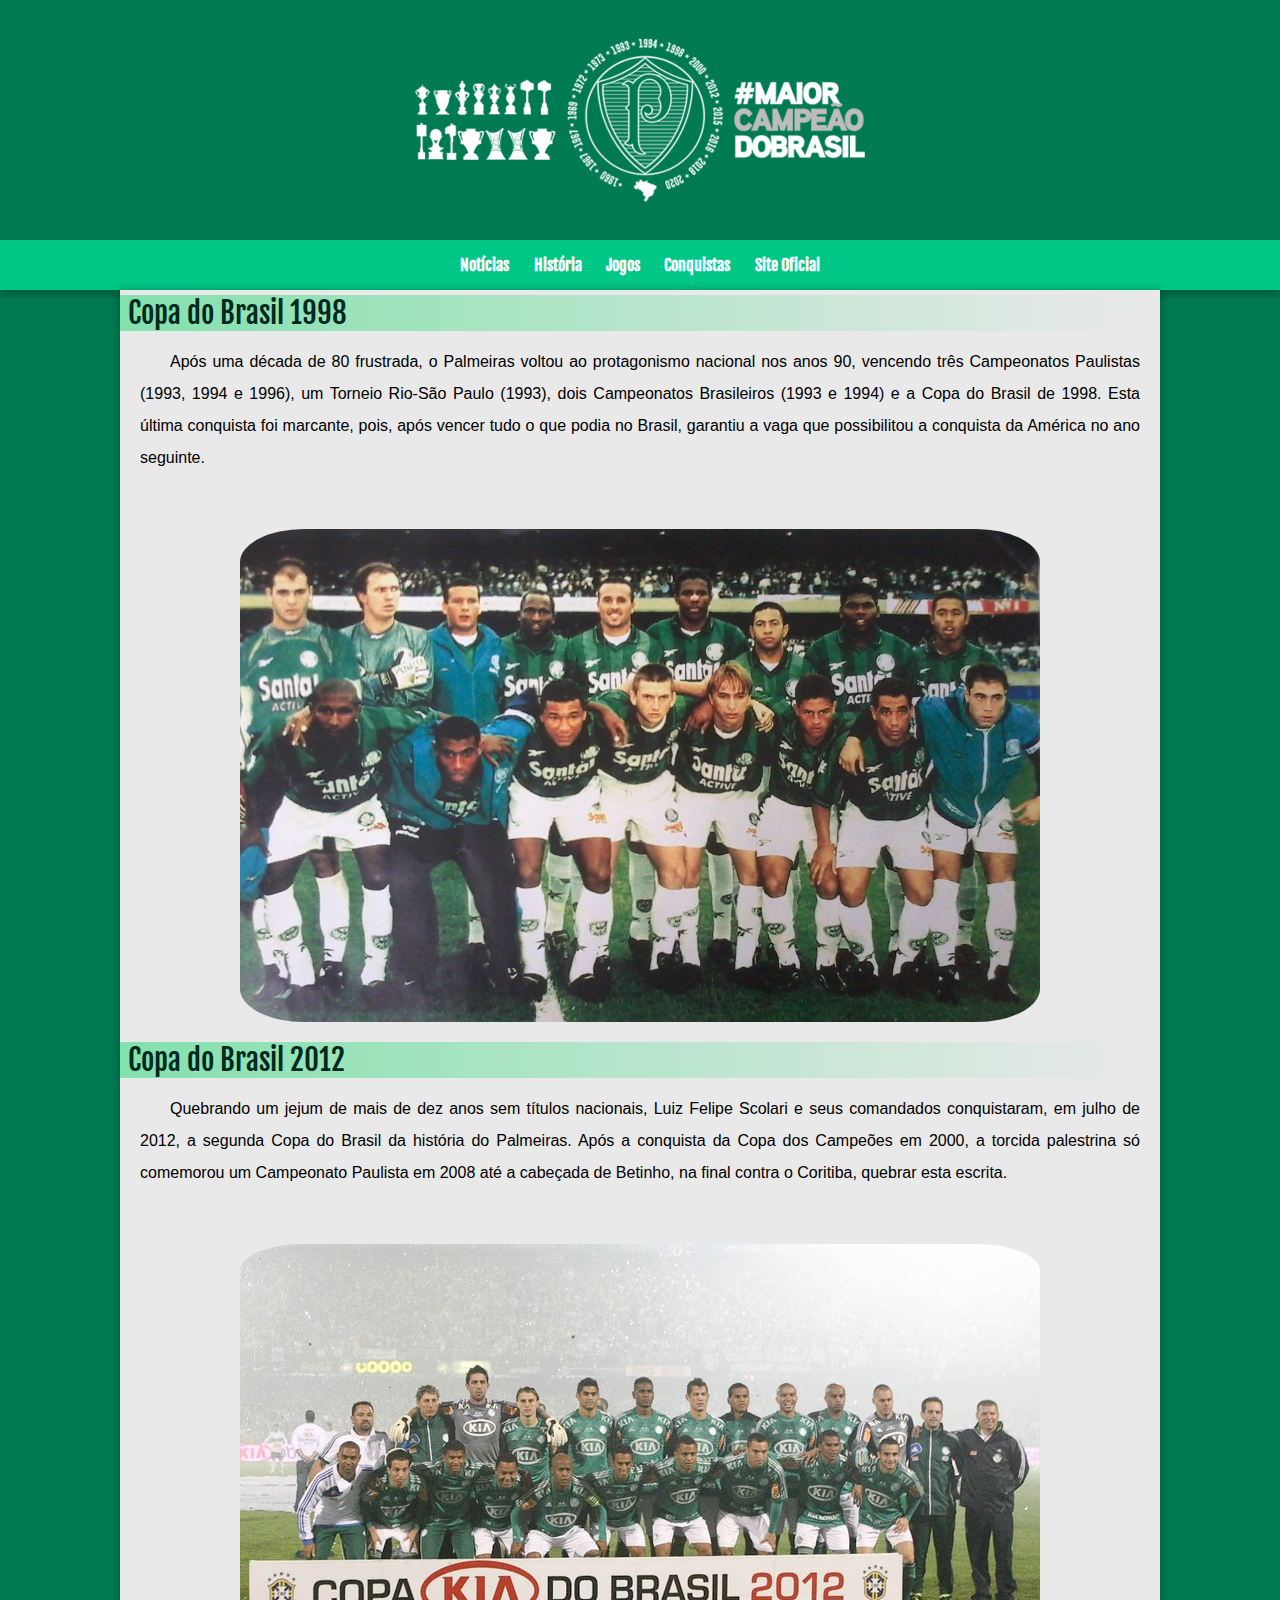
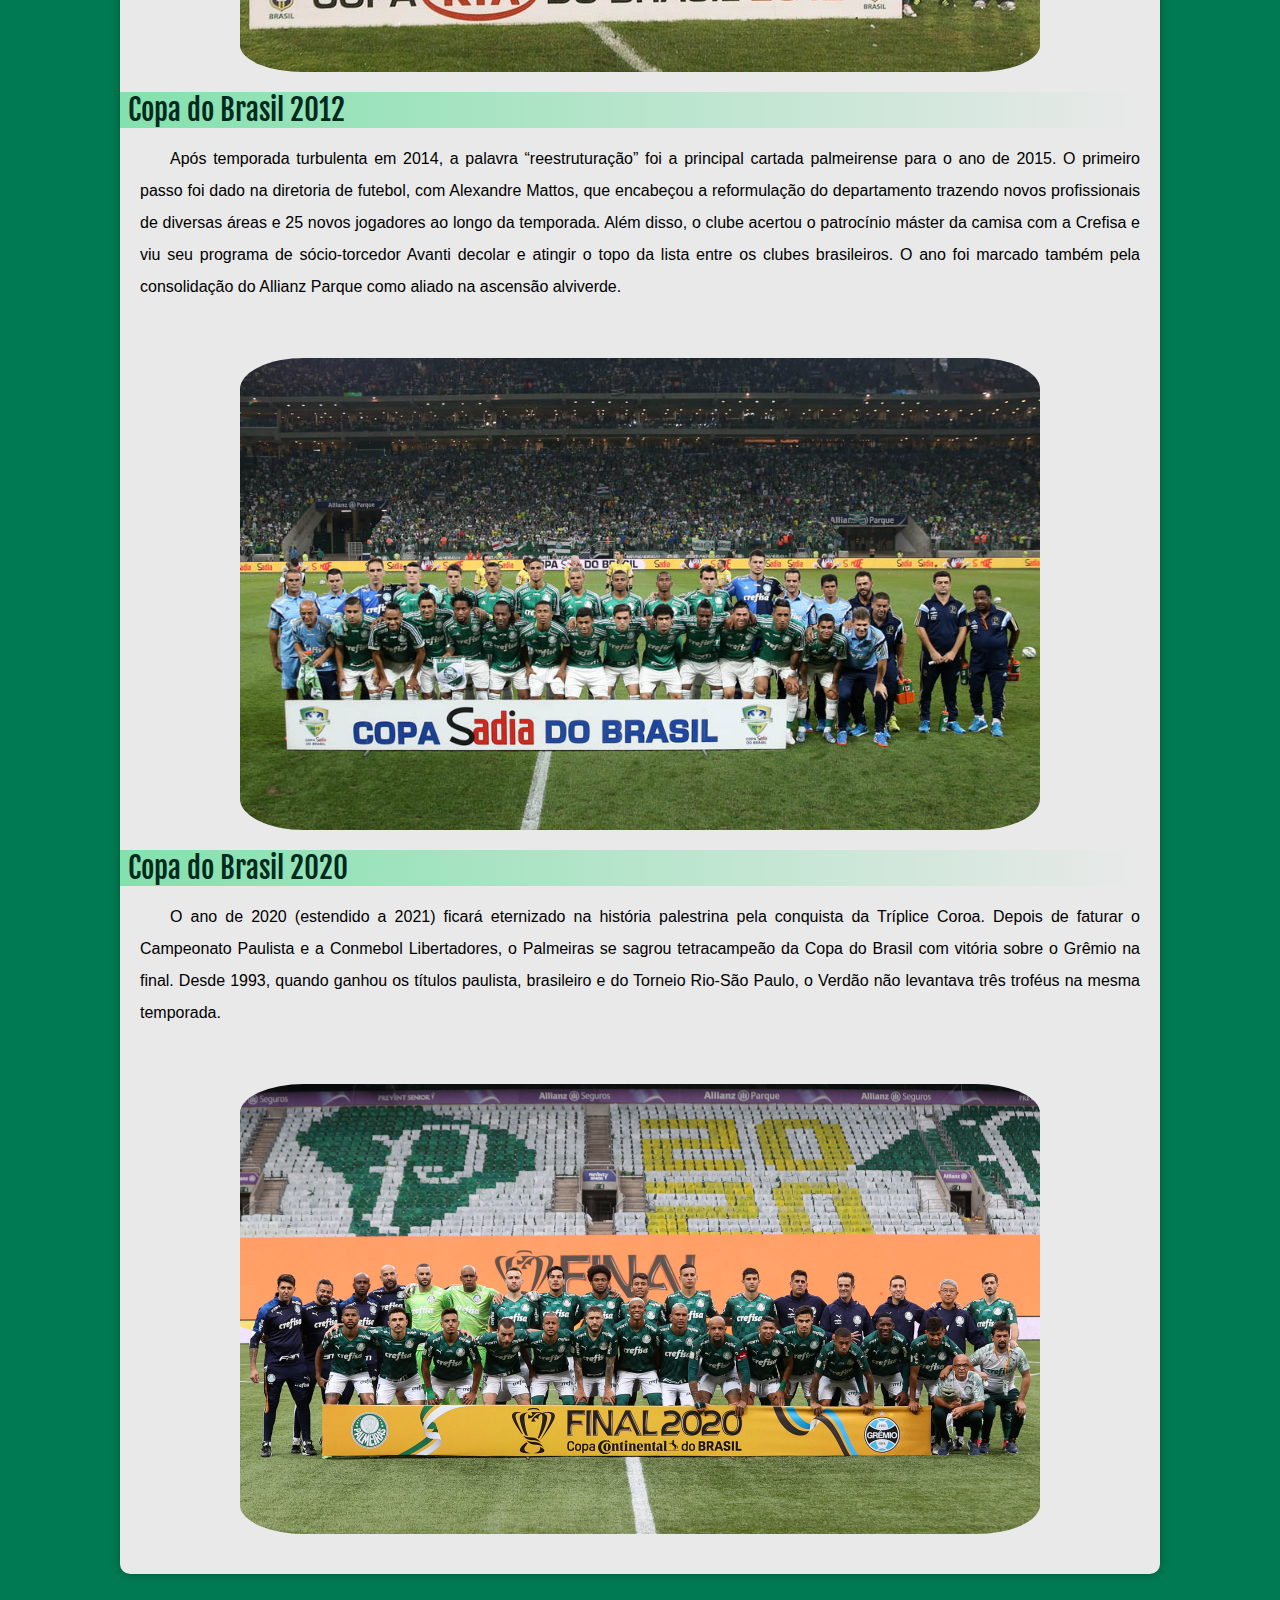
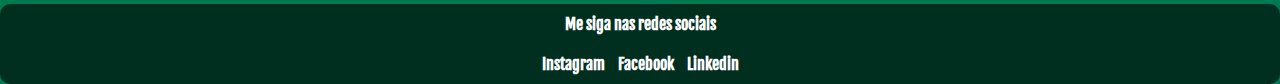
<file: copabrasil.html>
<!DOCTYPE html>
<html lang="pt-br">
<head>
    <meta charset="UTF-8">
    <meta http-equiv="X-UA-Compatible" content="IE=edge">
    <meta name="viewport" content="width=device-width, initial-scale=1.0">
    <title>Copa do Brasil</title>
    <link rel="shortcut icon" href="Palmeiras.ico" type="image/x-icon">
    <link rel="stylesheet" href="style.css">
</head>
<body>
    <header>

    </header>
    <nav>
        <a href="https://www.palmeiras.com.br/central-de-midia/noticias/" target="_blank">Notícias</a>
        <a href="https://www.palmeiras.com.br/historia/" target="_blank">História</a>
        <a href="https://www.palmeiras.com.br/calendario/" target="_blank">Jogos</a>
        <a href="https://www.palmeiras.com.br/sala-de-trofeus/" target="_blank">Conquistas</a>
        <a href="https://www.palmeiras.com.br/home/" target="_blank" class="site">Site Oficial</a>
    </nav>
    <main>
        <article>
            <div class="libertadores">
                <h2>Copa do Brasil 1998</h2>
            </div>
            <p>Após uma década de 80 frustrada, o Palmeiras voltou ao protagonismo nacional nos anos 90, vencendo três Campeonatos Paulistas (1993, 1994 e 1996), um Torneio Rio-São Paulo (1993), dois Campeonatos Brasileiros (1993 e 1994) e a Copa do Brasil de 1998. Esta última conquista foi marcante, pois, após vencer tudo o que podia no Brasil, garantiu a vaga que possibilitou a conquista da América no ano seguinte.</p>

            <img src="imagens/Copa-do-Brasil-1998.jpg" alt="copa 98">

            <h2>Copa do Brasil  2012</h2>
            <p>Quebrando um jejum de mais de dez anos sem títulos nacionais, Luiz Felipe Scolari e seus comandados conquistaram, em julho de 2012, a segunda Copa do Brasil da história do Palmeiras. Após a conquista da Copa dos Campeões em 2000, a torcida palestrina só comemorou um Campeonato Paulista em 2008 até a cabeçada de Betinho, na final contra o Coritiba, quebrar esta escrita.</p>

            <img src="imagens/Copa-do-Brasil-2012.jpg" alt="copa 2012">

            <h2>Copa do Brasil 2012</h2>
            <p>Após temporada turbulenta em 2014, a palavra “reestruturação” foi a principal cartada palmeirense para o ano de 2015. O primeiro passo foi dado na diretoria de futebol, com Alexandre Mattos, que encabeçou a reformulação do departamento trazendo novos profissionais de diversas áreas e 25 novos jogadores ao longo da temporada. Além disso, o clube acertou o patrocínio máster da camisa com a Crefisa e viu seu programa de sócio-torcedor Avanti decolar e atingir o topo da lista entre os clubes brasileiros. O ano foi marcado também pela consolidação do Allianz Parque como aliado na ascensão alviverde.</p>

            <img src="imagens/copa brasil 2015.jpg" alt="copa 2015">

            <h2>Copa do Brasil 2020</h2>
            <p>O ano de 2020 (estendido a 2021) ficará eternizado na história palestrina pela conquista da Tríplice Coroa. Depois de faturar o Campeonato Paulista e a Conmebol Libertadores, o Palmeiras se sagrou tetracampeão da Copa do Brasil com vitória sobre o Grêmio na final. Desde 1993, quando ganhou os títulos paulista, brasileiro e do Torneio Rio-São Paulo, o Verdão não levantava três troféus na mesma temporada.</p>

            <img src="imagens/copa 2020.jpg" alt="copa2020">
        </article>
        
    </main>
    <footer>
        <p>Me siga nas redes sociais</p>
        <br>
        <a href="https://www.instagram.com/rafael_oliiveira17" target="_blank">Instagram</a>
        <a href="https://www.facebook.com/rafa.abusado" target="_blank">Facebook</a>
        <a href="https://www.linkedin.com/in/rafael-oliveira-nogueira-b66a71237/" target="_blank">Linkedin</a>
    </footer>
</body>
</html>
</file>
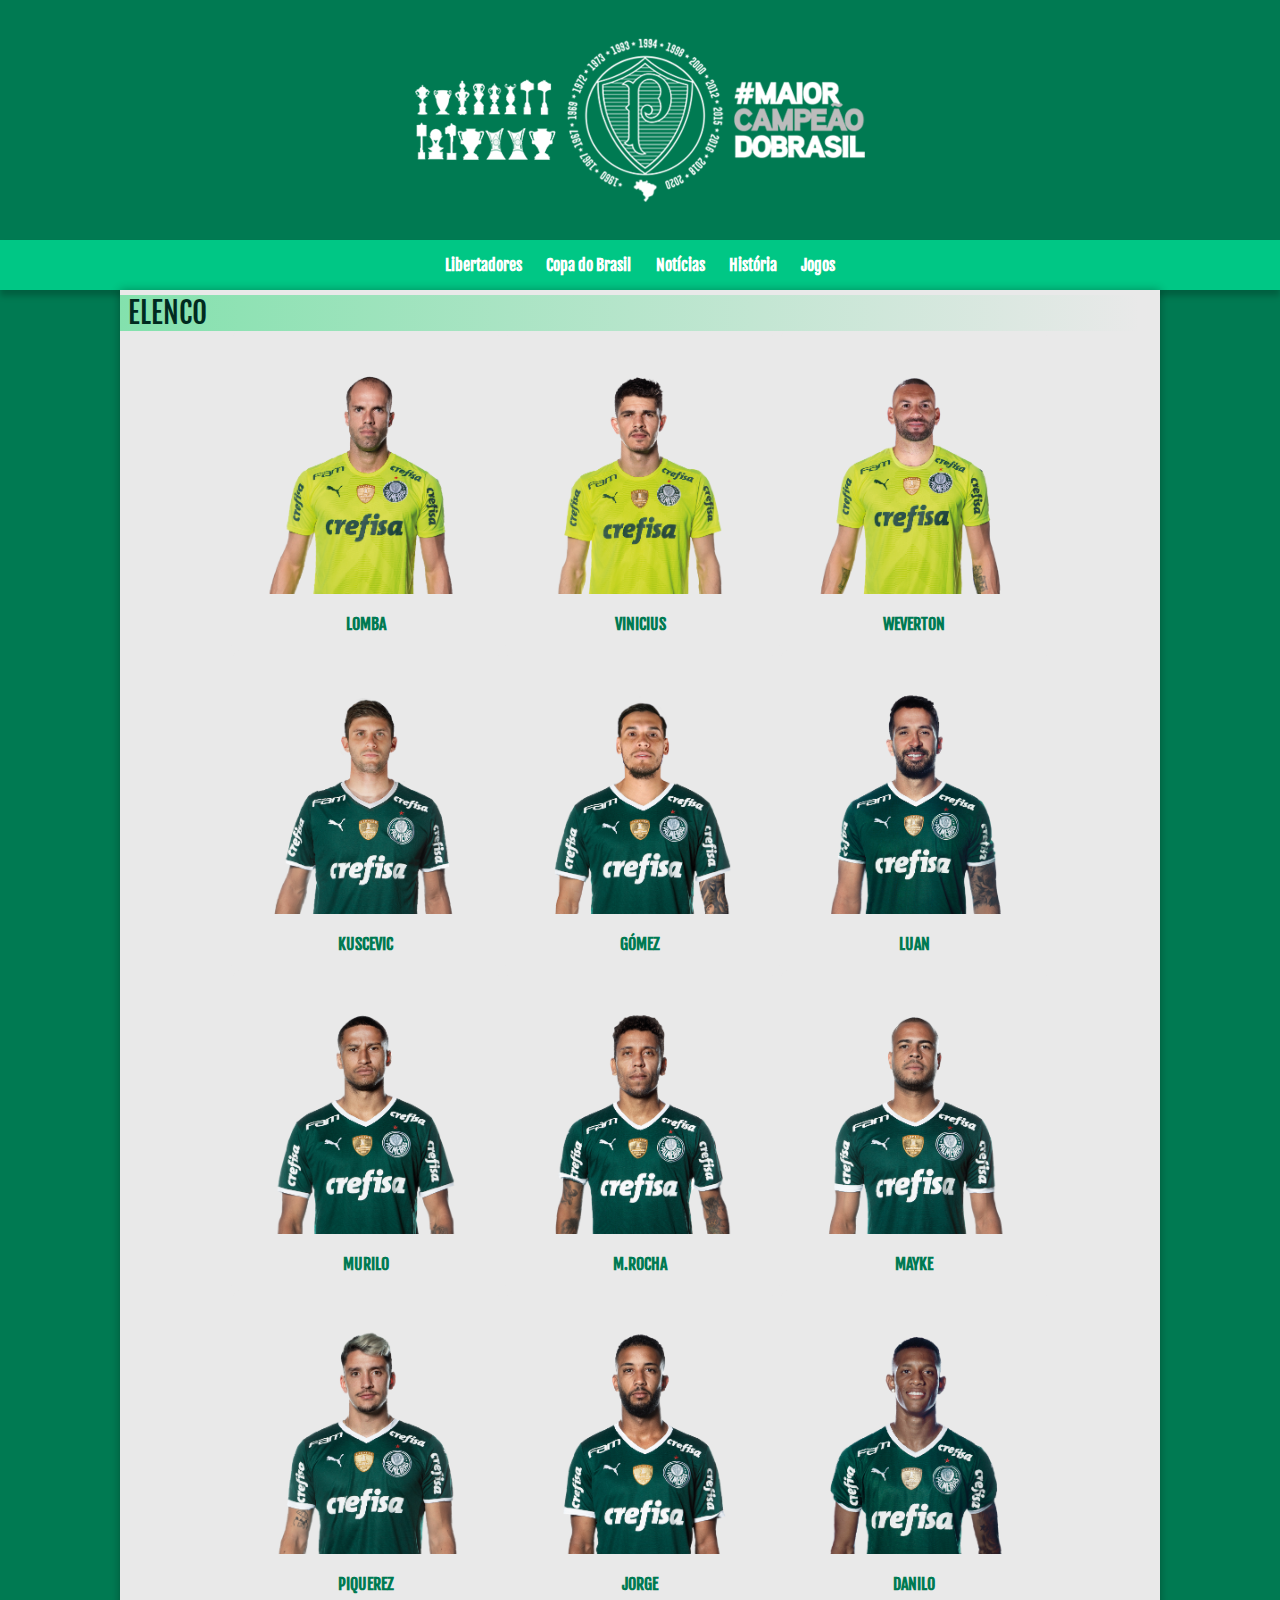
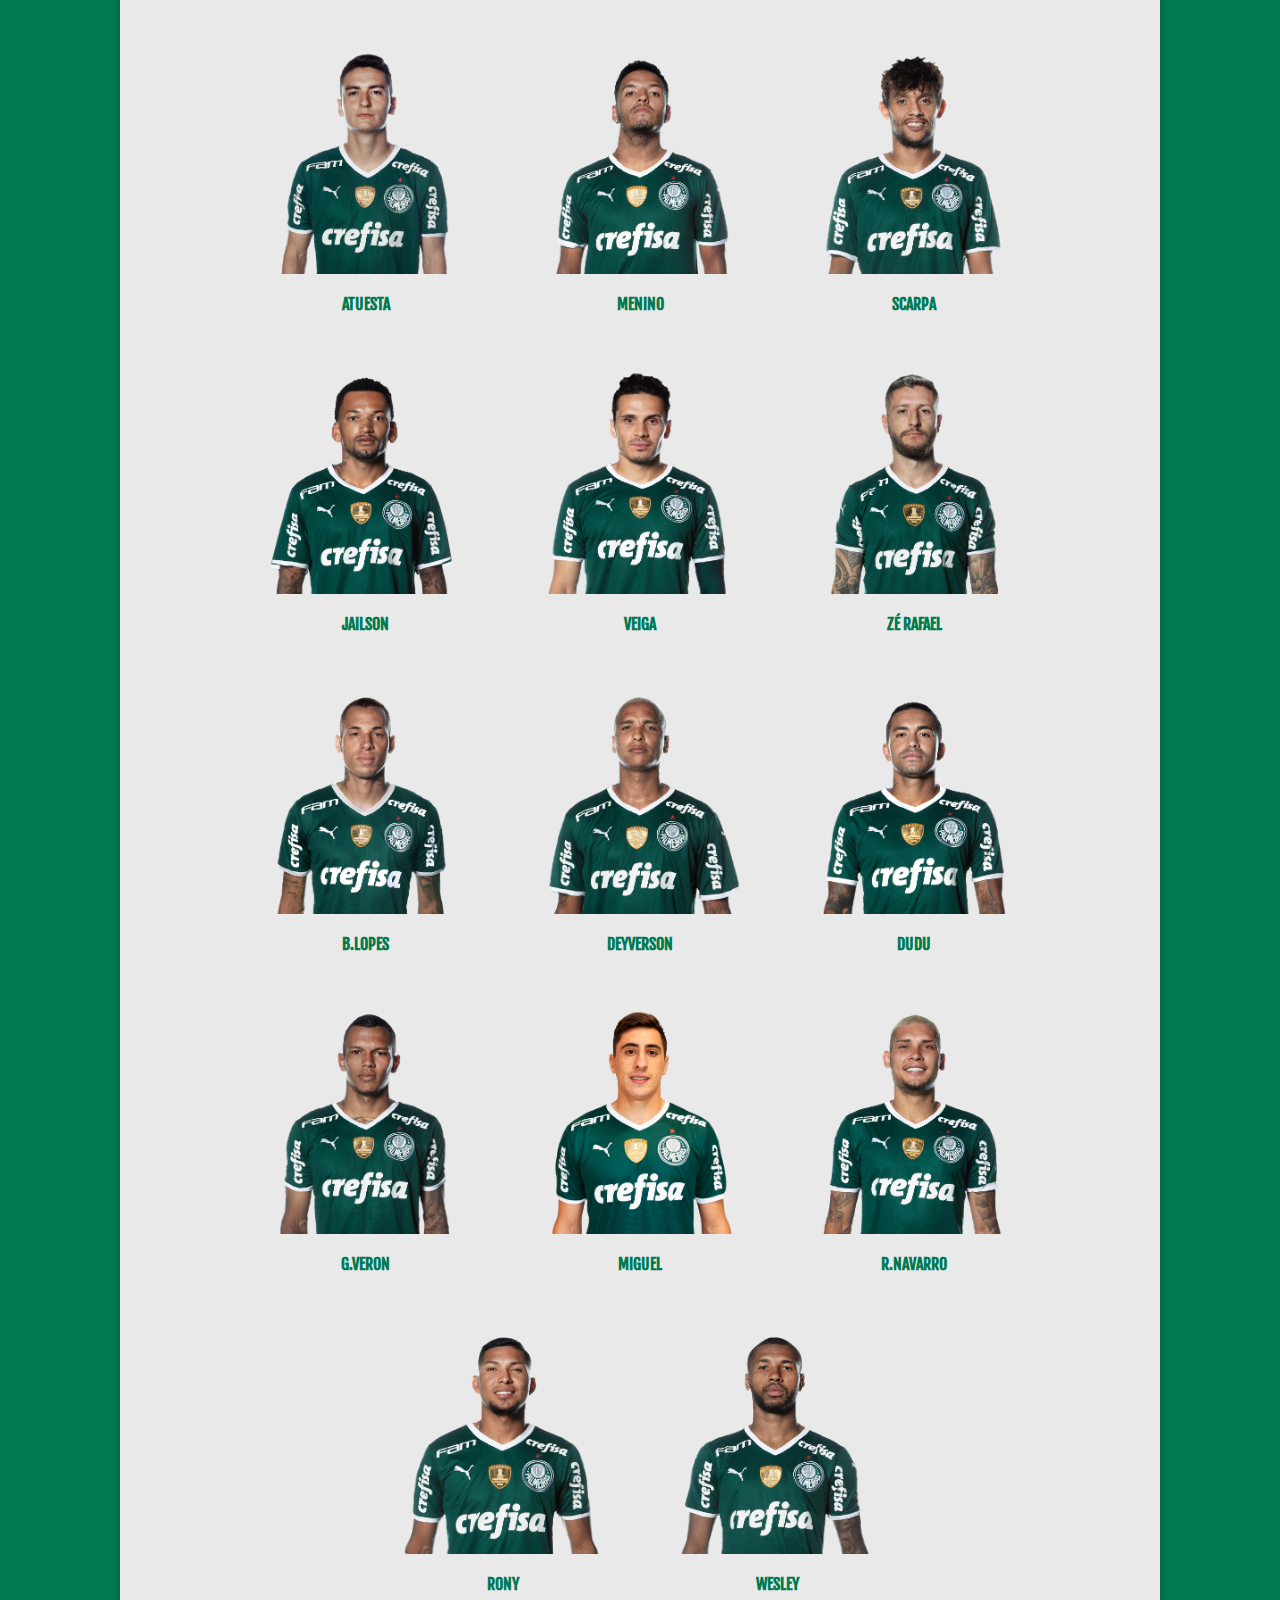
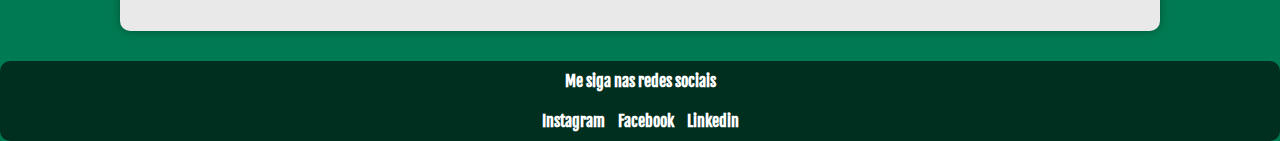
<file: elenco.html>
<!DOCTYPE html>
<html lang="pt-br">
<head>
    <meta charset="UTF-8">
    <meta http-equiv="X-UA-Compatible" content="IE=edge">
    <meta name="viewport" content="width=device-width, initial-scale=1.0">
    <title>Elenco</title>
    <link rel="shortcut icon" href="Palmeiras.ico" type="image/x-icon">
    <link rel="stylesheet" href="style.css">
</head>
    <body>

    <header>

    </header>
    <nav>
        <a href="index.html" target="_blank">Libertadores</a>
        <a href="copabrasil.html" target="_blank"> Copa do Brasil</a>
        <a href="https://www.palmeiras.com.br/central-de-midia/noticias/" target="_blank">Notícias</a>
        <a href="https://www.palmeiras.com.br/historia/" target="_blank">História</a>
        <a href="https://www.palmeiras.com.br/calendario/" target="_blank">Jogos</a>
    </nav>
    
        
            <main class="center">
        <article>
            <H2 class="titulo">ELENCO</H2>
            <div class="elenco"><img src="jogadores/M.-Lomba.png" alt="lomba"> <a href="https://www.palmeiras.com.br/jogador/?jogador=214178">LOMBA</a></div>

            <div class="elenco"><img src="jogadores/Vincius.png" alt="vinicios"><a href="https://www.palmeiras.com.br/jogador/?jogador=158864">VINICIUS</a></div>

            <div class="elenco"><img src="jogadores/Werverton-cópia.png" alt="weverton"><a href="https://www.palmeiras.com.br/jogador/?jogador=2284">WEVERTON</a></div>

            <div class="elenco"><img src="jogadores/B.-Kuscevic-cópia.png" alt="kuscevic"><a href="https://www.palmeiras.com.br/jogador/?jogador=178337">KUSCEVIC</a></div>

            <div class="elenco"><img src="jogadores/G.-Gómez-2.png" alt="gomes"><a href="https://www.palmeiras.com.br/jogador/?jogador=2297">GÓMEZ</a></div>

            <div class="elenco"><img src="jogadores/Luan-7.png" alt="luan"><a href="https://www.palmeiras.com.br/jogador/?jogador=2293">LUAN</a></div>

            <div class="elenco"><img src="jogadores/Murilo-1.png" alt="murilo"><a href="https://www.palmeiras.com.br/jogador/?jogador=215247">MURILO</a></div>

            <div class="elenco"><img src="jogadores/M.-Rocha-2.png" alt="rocha"><a href="https://www.palmeiras.com.br/jogador/?jogador=2282">M.ROCHA</a></div>

            <div class="elenco"><img src="jogadores/Mayke-7.png" alt="mayke"><a href="https://www.palmeiras.com.br/jogador/?jogador=2289">MAYKE</a></div>

            <div class="elenco"><img src="jogadores/Piquerez.png" alt="piquerez"><a href="https://www.palmeiras.com.br/jogador/?jogador=200996">PIQUEREZ</a></div>

            <div class="elenco"><img src="jogadores/Jorge-3.png" alt="jorge"><a href="https://www.palmeiras.com.br/jogador/?jogador=200493">JORGE</a></div>

            <div class="elenco"><img src="jogadores/Danilo-10.png" alt="danilo"><a href="https://www.palmeiras.com.br/jogador/?jogador=175927">DANILO</a></div>

            <div class="elenco"><img src="jogadores/Atuesta.png" alt="atuesta"><a href="https://www.palmeiras.com.br/jogador/?jogador=214181">ATUESTA</a></div>

            <div class="elenco"><img src="jogadores/G.-Menino-2.png" alt="menino"><a href="https://www.palmeiras.com.br/jogador/?jogador=159297">MENINO</a></div>

            <div class="elenco"><img src="jogadores/G.-Scarpa-2.png" alt="scarpa"><a href="https://www.palmeiras.com.br/jogador/?jogador=2299">SCARPA</a></div>

            <div class="elenco"><img src="jogadores/Jailson-1.png" alt="jailson"><a href="https://www.palmeiras.com.br/jogador/?jogador=215114">JAILSON</a></div>

            <div class="elenco"><img src="jogadores/R.-Veiga-2.png" alt="veiga"><a href="https://www.palmeiras.com.br/jogador/?jogador=2304">VEIGA</a></div>

            <div class="elenco"><img src="jogadores/Ze-Rafael-1-1.png" alt="ze"><a href="https://www.palmeiras.com.br/jogador/?jogador=2294">ZÉ RAFAEL</a></div>

            <div class="elenco"><img src="jogadores/B.-Lopes.png" alt="breno"><a href="https://www.palmeiras.com.br/jogador/?jogador=179038">B.LOPES</a></div>

            <div class="elenco"><img src="jogadores/Deyverson-3.png" alt="deyverson"><a href="https://www.palmeiras.com.br/jogador/?jogador=2301">DEYVERSON</a></div>

            <div class="elenco"><img src="jogadores/Dudu-1-2.png" alt="dudu"><a href="https://www.palmeiras.com.br/jogador/?jogador=2285">DUDU</a></div>

            <div class="elenco"><img src="jogadores/G.-Veron-2.png" alt="veron"><a href="https://www.palmeiras.com.br/jogador/?jogador=159316">G.VERON</a></div>

            <div class="elenco"><img src="jogadores/miguel-merentiel-v2.png" alt="miguel"><a href="https://www.palmeiras.com.br/jogador/?jogador=222058">MIGUEL</a></div>

            <div class="elenco"><img src="jogadores/R.-Navarro.png" alt="navarro"><a href="https://www.palmeiras.com.br/jogador/?jogador=214567">R.NAVARRO</a></div>

            <div class="elenco"><img src="jogadores/Rony-9.png" alt="rony"><a href="https://www.palmeiras.com.br/jogador/?jogador=164942">RONY</a></div>

            <div class="elenco"><img src="jogadores/Wesley-1-3.png" alt="wesley"><a href="https://www.palmeiras.com.br/jogador/?jogador=159326">WESLEY</a></div>
        </article>
    </main>
    <footer>
        <p>Me siga nas redes sociais</p>
        <br>
        <a href="https://www.instagram.com/rafael_oliiveira17" target="_blank">Instagram</a>
        <a href="https://www.facebook.com/rafa.abusado" target="_blank">Facebook</a>
        <a href="https://www.linkedin.com/in/rafael-oliveira-nogueira-b66a71237/" target="_blank">Linkedin</a>
    </footer>
</body>
</html>
</file>
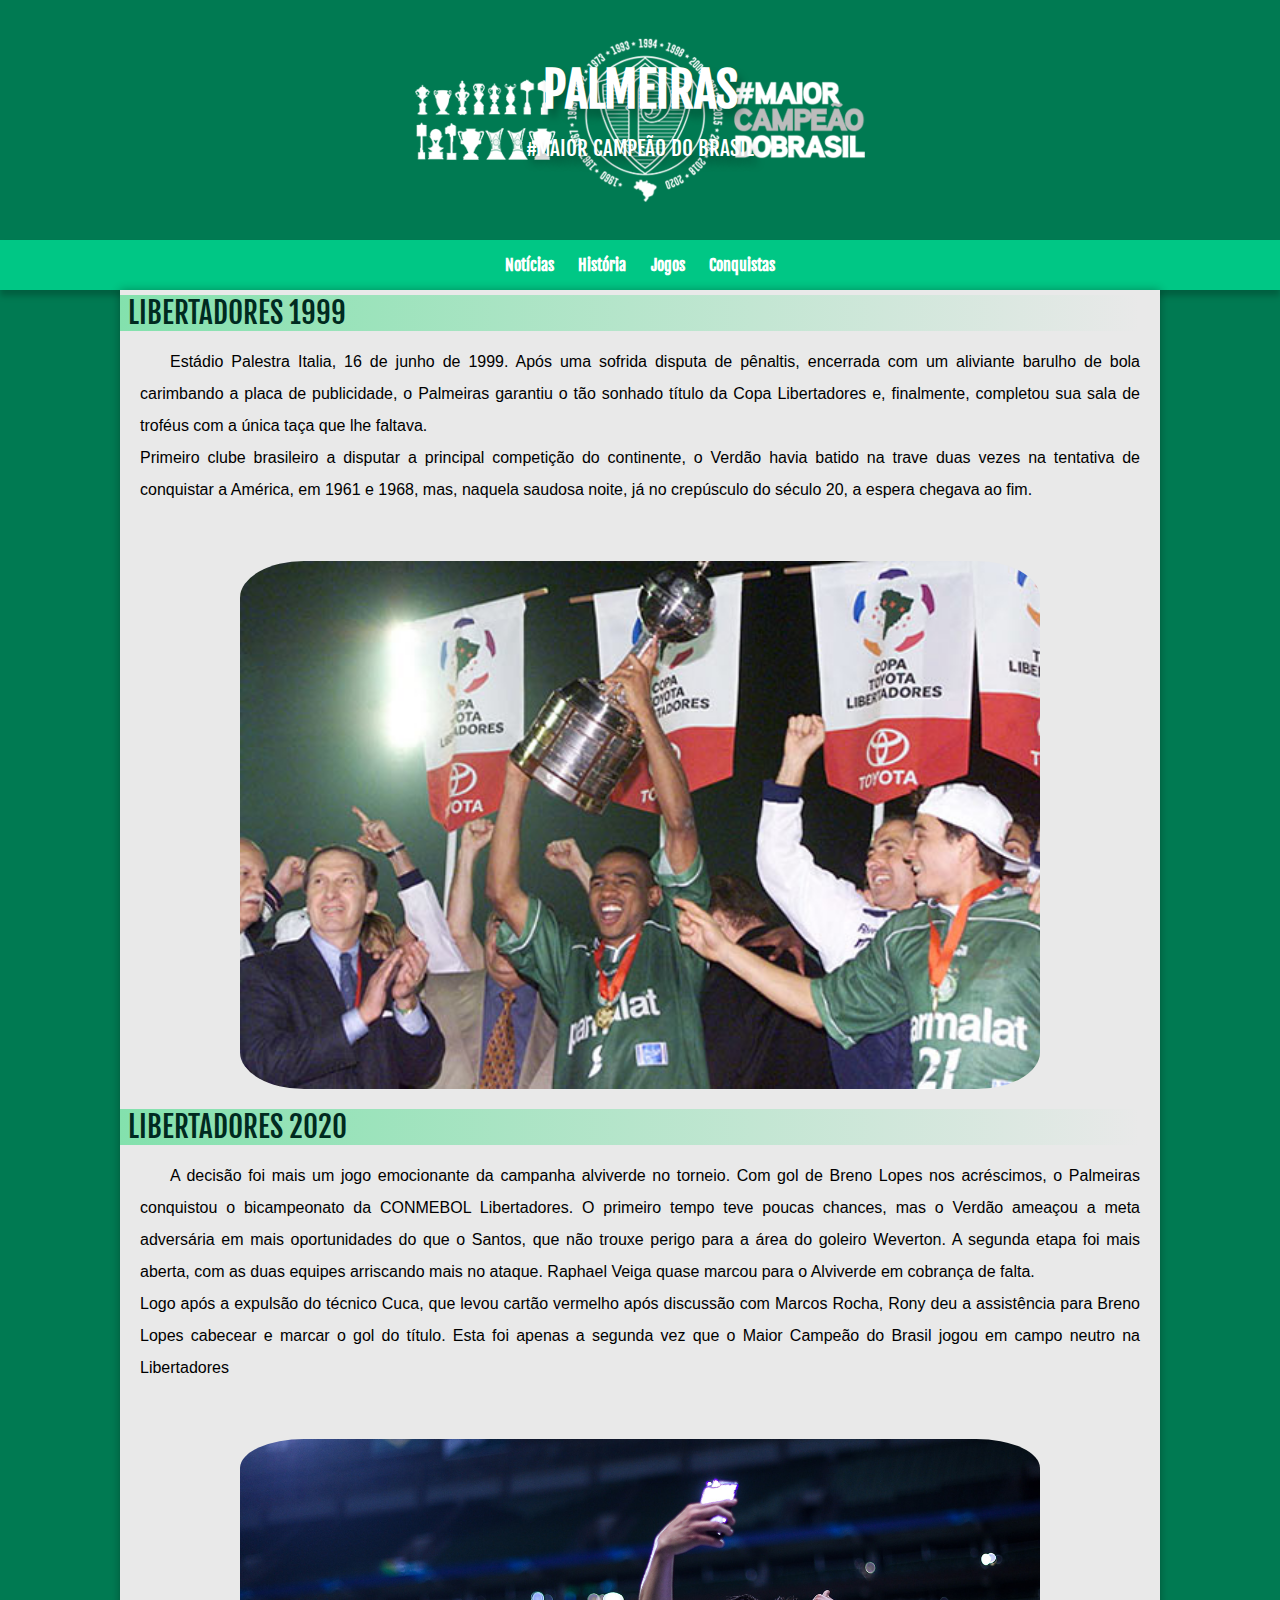
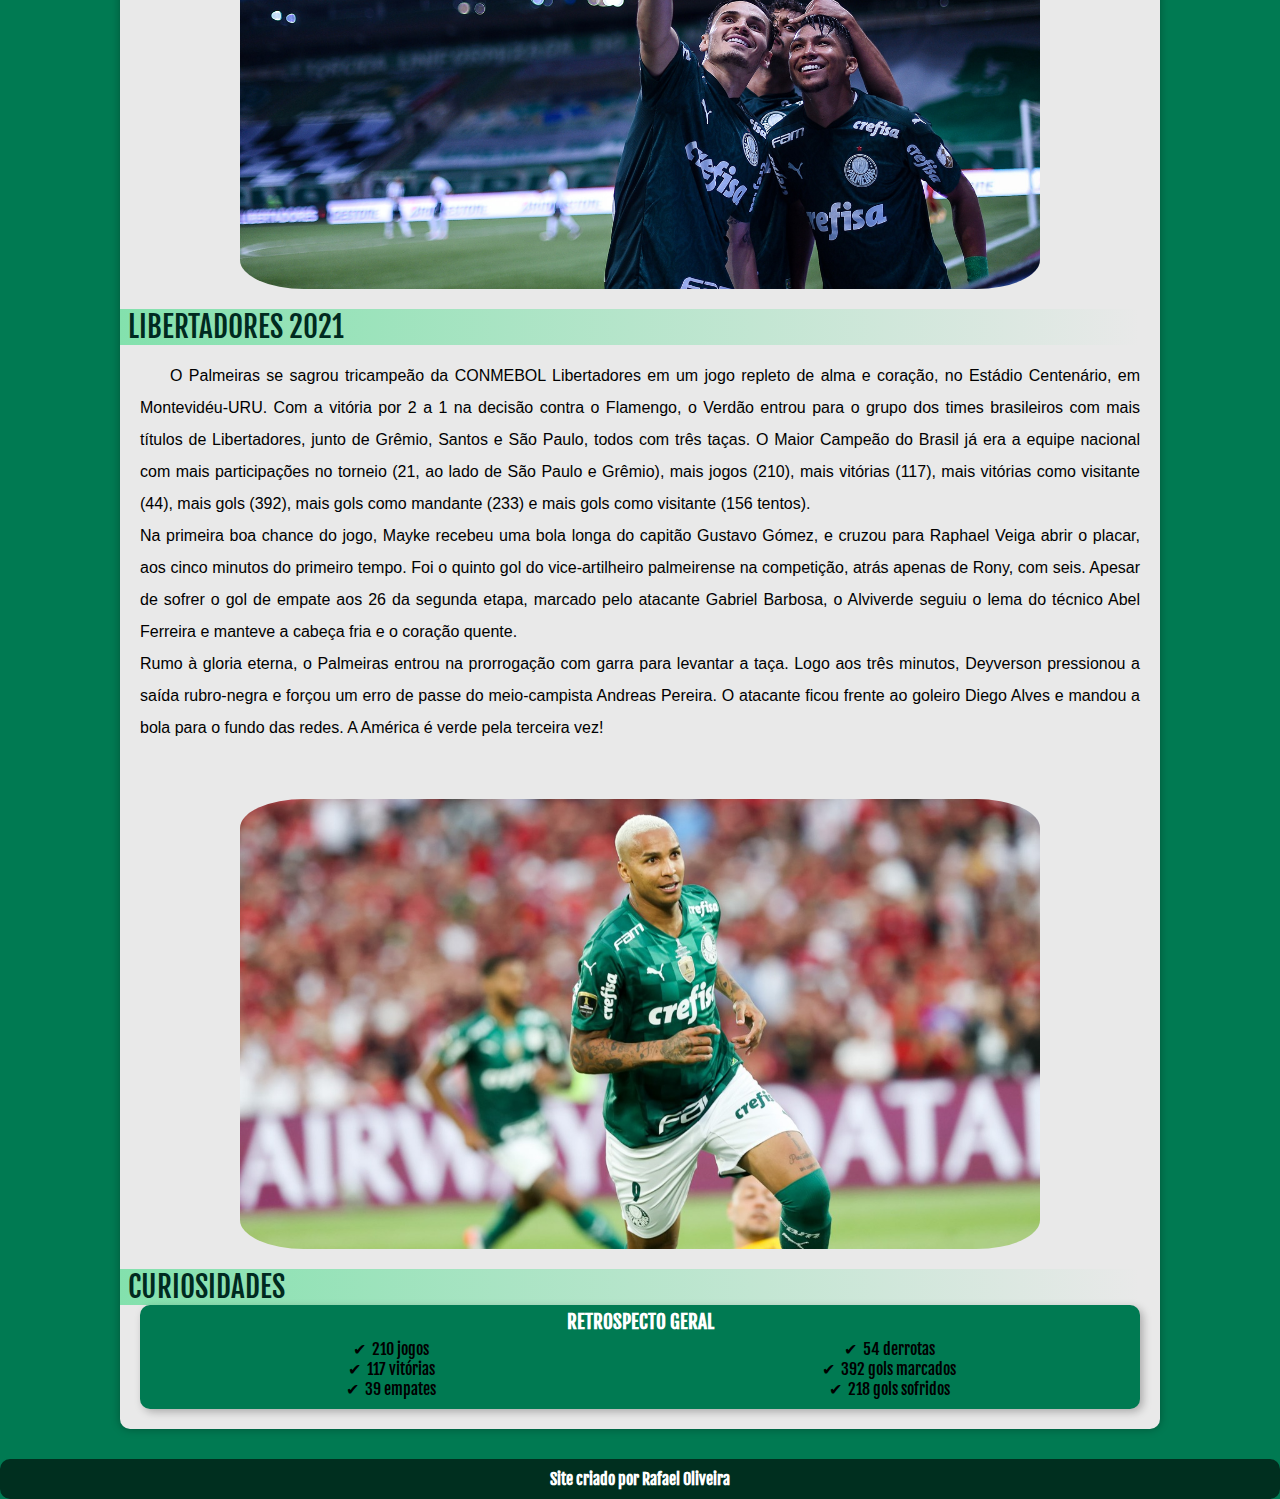
<file: index.html.html>
<!DOCTYPE html>
<html lang="pt-br">
<head>
    <meta charset="UTF-8">
    <meta http-equiv="X-UA-Compatible" content="IE=edge">
    <meta name="viewport" content="width=device-width, initial-scale=1.0">
    <title>Palmeiras</title>
    <link rel="shortcut icon" href="Palmeiras.ico" type="image/x-icon">
    <link rel="stylesheet" href="style.css">
</head>
<body>
    <header>
        <h1>PALMEIRAS</h1>
        <p>#MAIOR CAMPEÃO DO BRASIL</p>
    </header>
    <nav>
        <a href="https://www.palmeiras.com.br/central-de-midia/noticias/" target="_blank">Notícias</a>
        <a href="https://www.palmeiras.com.br/historia/" target="_blank">História</a>
        <a href="https://www.palmeiras.com.br/calendario/" target="_blank">Jogos</a>
        <a href="https://www.palmeiras.com.br/sala-de-trofeus/" target="_blank">Conquistas</a>
    </nav>
    <main>
        <article>
            <div class="libertadores">
                <h2>LIBERTADORES 1999</h2>
            </div>
            <p>Estádio Palestra Italia, 16 de junho de 1999. Após uma sofrida disputa de pênaltis, encerrada com um aliviante barulho de bola carimbando a placa de publicidade, o Palmeiras garantiu o tão sonhado título da Copa Libertadores e, finalmente, completou sua sala de troféus com a única taça que lhe faltava.
            <br>
            Primeiro clube brasileiro a disputar a principal competição do continente, o Verdão havia batido na trave duas vezes na tentativa de conquistar a América, em 1961 e 1968, mas, naquela saudosa noite, já no crepúsculo do século 20, a espera chegava ao fim.</p>

            <img src="libertadores 1999.jpeg" alt="libertadores1999">


            <h2>LIBERTADORES 2020</h2>
            <p>A decisão foi mais um jogo emocionante da campanha alviverde no torneio. Com gol de Breno Lopes nos acréscimos, o Palmeiras conquistou o bicampeonato da CONMEBOL Libertadores. O primeiro tempo teve poucas chances, mas o Verdão ameaçou a meta adversária em mais oportunidades do que o Santos, que não trouxe perigo para a área do goleiro Weverton. A segunda etapa foi mais aberta, com as duas equipes arriscando mais no ataque. Raphael Veiga quase marcou para o Alviverde em cobrança de falta.
            <br>
            Logo após a expulsão do técnico Cuca, que levou cartão vermelho após discussão com Marcos Rocha, Rony deu a assistência para Breno Lopes cabecear e marcar o gol do título. Esta foi apenas a segunda vez que o Maior Campeão do Brasil jogou em campo neutro na Libertadores </p>

            <img src="10a-rodada-libertad-par-07-staff-images-conmebol.jpg" alt="libertadores2020">

            <h2>LIBERTADORES 2021</h2>
            <p>O Palmeiras se sagrou tricampeão da CONMEBOL Libertadores em um jogo repleto de alma e coração, no Estádio Centenário, em Montevidéu-URU. Com a vitória por 2 a 1 na decisão contra o Flamengo, o Verdão entrou para o grupo dos times brasileiros com mais títulos de Libertadores, junto de Grêmio, Santos e São Paulo, todos com três taças. O Maior Campeão do Brasil já era a equipe nacional com mais participações no torneio (21, ao lado de São Paulo e Grêmio), mais jogos (210), mais vitórias (117), mais vitórias como visitante (44), mais gols (392), mais gols como mandante (233) e mais gols como visitante (156 tentos).
            <br>
            Na primeira boa chance do jogo, Mayke recebeu uma bola longa do capitão Gustavo Gómez, e cruzou para Raphael Veiga abrir o placar, aos cinco minutos do primeiro tempo. Foi o quinto gol do vice-artilheiro palmeirense na competição, atrás apenas de Rony, com seis. Apesar de sofrer o gol de empate aos 26 da segunda etapa, marcado pelo atacante Gabriel Barbosa, o Alviverde seguiu o lema do técnico Abel Ferreira e manteve a cabeça fria e o coração quente.
            <br>
            Rumo à gloria eterna, o Palmeiras entrou na prorrogação com garra para levantar a taça. Logo aos três minutos, Deyverson pressionou a saída rubro-negra e forçou um erro de passe do meio-campista Andreas Pereira. O atacante ficou frente ao goleiro Diego Alves e mandou a bola para o fundo das redes. A América é verde pela terceira vez!</p>

            <img src="deyverson-gol-final.jpeg" alt="deyverson">
            
            <h2>CURIOSIDADES</h2>
            <aside>
                
                <h3>RETROSPECTO GERAL</h3>
                <ul>
                    <li>210 jogos</li>
                    <li>117 vitórias</li>
                    <li>39 empates</li>
                    <li>54 derrotas</li>
                    <li>392 gols marcados</li>
                    <li>218 gols sofridos</li>
                </ul>
            </aside>
        </article>
    </main>

    <footer>
        <p>Site criado por Rafael Oliveira</p>
    </footer>
</body>
</html>
</file>
<file: style.css>
@charset "UTF-8";

@import url('https://fonts.googleapis.com/css2?family=Fjalla+One&display=swap');

:root{
    --cor0: #007A52;
    --cor1: #154737;
    --cor2: #002F1F;
    --cor3: #257A5E;
    --cor4: #00C785;

    --fonte-padrao: Arial, Verdana, Helvetica, sans-serif;
    --fonte-destaque: 'Fjalla One', sans-serif;
}

*{
    margin: 0px;
    padding: 0px;
}
body{
    background-color: var(--cor0);
    font-family: var(--fonte-padrao);
}

header{
    background-image: linear-gradient(to bottom, #002F1F, #257A5E, #00C785);
    min-height: 150px;
    text-align: center;
    padding-top: 60px;
    color: white;
    background-image: url('footer-tacas-maior-campeao-2020-1pq.png');
    background-position: center center;
    background-repeat: no-repeat;
    width: 100%;
    height: 20vh;
    
}

header h1{
    font-family: var(--fonte-destaque);
    font-size: 3em;
    font-weight: bolder;
    margin-bottom: 10px;
    text-shadow: 4px 8px 8px rgba(0, 0, 0, 0.274);
}

header p {
    font-family: var(--fonte-destaque);
    font-size: 1.3em;
    text-shadow: 4px 8px 8px rgba(0, 0, 0, 0.274);
    padding: 5px;
}

nav{
    background-color: var(--cor4);
    padding: 15px;
    box-shadow: 0px 6px 6px rgba(0, 0, 0, 0.219);
    margin: auto;
    text-align: center;
}
nav a {
    color: white;
    padding: 10px;
    border-radius: 5px;
    text-decoration: none;
    font-weight: bold;
    transition-duration: 0.5s;
    font-family: var(--fonte-destaque);
}
nav a:hover{
    background-color: var(--cor2);
    color: var(--cor4);
}


main{
    min-width: 300px;
    max-width: 1000px;
    margin: auto;
    margin-bottom: 30px;
    background-color: #E9E9E9;
    padding: 20px;
    box-shadow: 0px 0px 10px rgba(0, 0, 0, 0.308);
    border-bottom-left-radius: 10px;
    border-bottom-right-radius: 10px;
}

main h2{
    color: #002A20;
    font-family: var(--fonte-destaque);
    font-weight: normal;
    font-size: 1.8em;
    background-image: linear-gradient(to right, #83e1ad, transparent);
    text-indent: 8px;
    margin-left: -20px;
}

main p {
        margin: 15px 0px;
        text-align: justify;
        text-indent: 30px;
        font-size: 1em;
        line-height: 2em;
        padding-bottom: 20px;
    
}

main img{
    width: 80%;
    display: block;
    margin: auto;
    padding: 20px;
    border-radius: 10%;
    background-attachment: fixed;

}

div.libertadores{
    margin-top: -1.5%;
}

aside{
    background-color: #007A52;
    padding: 10px;
    border-radius: 10px;
    box-shadow: 3px 3px 8px rgba(0, 0, 0, 0.267);
}

aside > h3{
    color: white;
    padding: 5px;
    margin: -10px -10px 0px -10px;
    border-radius: 10px 10px 0px 0px;
    text-align: center;
    font-family: var(--fonte-destaque);
    
}

aside > ul {
    list-style-type: '\2714\00A0\00A0';
    list-style-position: inside;
    columns: 2;
    text-align: center;
    font-family: var(--fonte-destaque);

}

footer{
    background-color: var(--cor2);
    color: white;
    text-align: center;
    font-size: 0.8;
    padding: 5px;
    font-family: var(--fonte-destaque);
    border-radius: 10px;
    padding: 10px;
    padding-bottom: 10px;
    
}
footer a {
    color: white;
    text-decoration: none;
    padding: 5px;
    font-weight: bold;
    font-family: var(--fonte-destaque);
}

footer a:hover{
    color: var(--cor4);
}

footer p {
    font-size: 1em;
    font-weight: bold;
    text-align: center;
}

div.elenco{
    display: inline-block;
    border: 1px black;
    border-radius: 10px;
    padding: 10px;
    background-color: #E9E9E9;
    width: 250px;
    height: 300px;
    background-position: center center;
}

.center{
    text-align: center;
    column-width: 3;  
}
.elenco > p{
    text-align: center;
    font-family: var(--fonte-padrao);
    font-weight: bolder;
    color: white;
    padding: 1px;
    margin: auto;
}
.titulo{
    text-align: justify;
    margin-top: -1.5%;
}

.elenco > a {
    color: var(--cor0);
    padding: 5px;
    border-radius: 5px;
    text-decoration: none;
    font-weight: bold;
    transition-duration: 0.5s;
    font-family: var(--fonte-destaque);
}

.elenco a:hover{
    background-color: var(--cor3);
    color: white;
}
</file>
